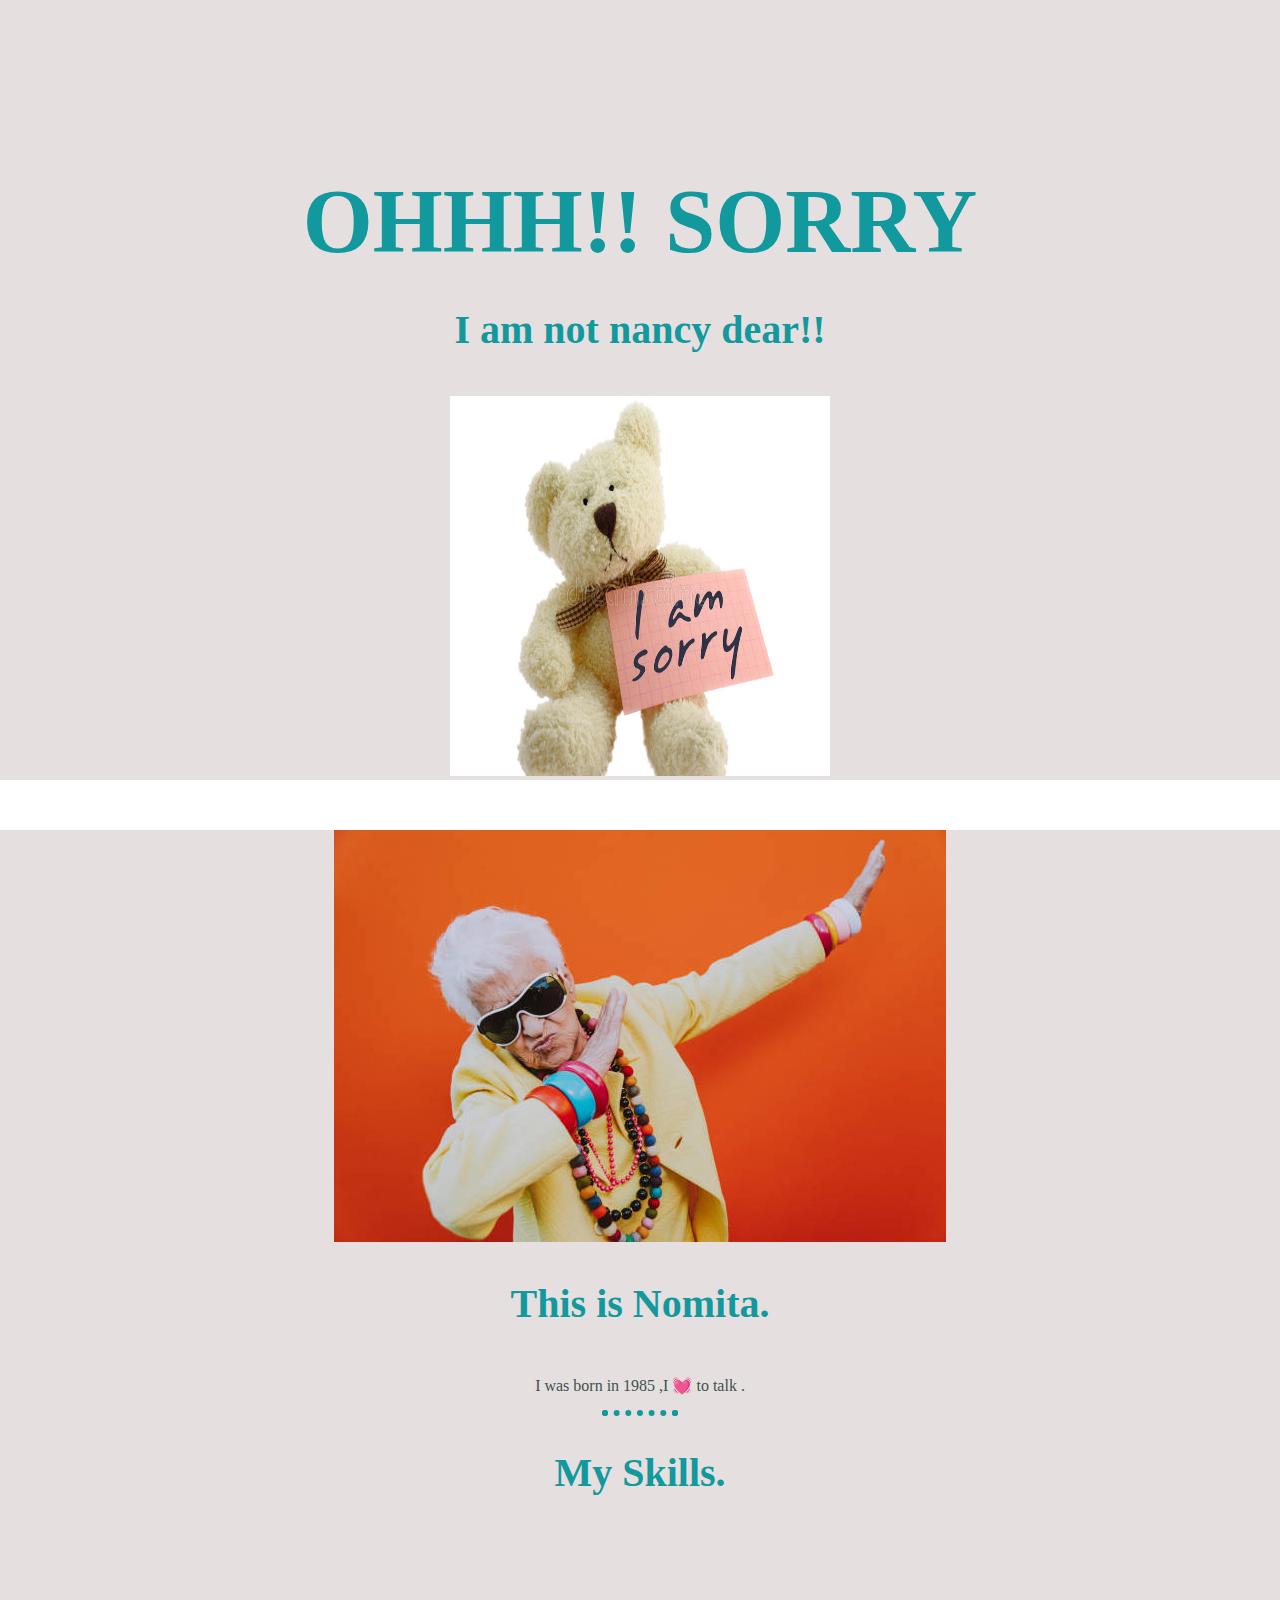
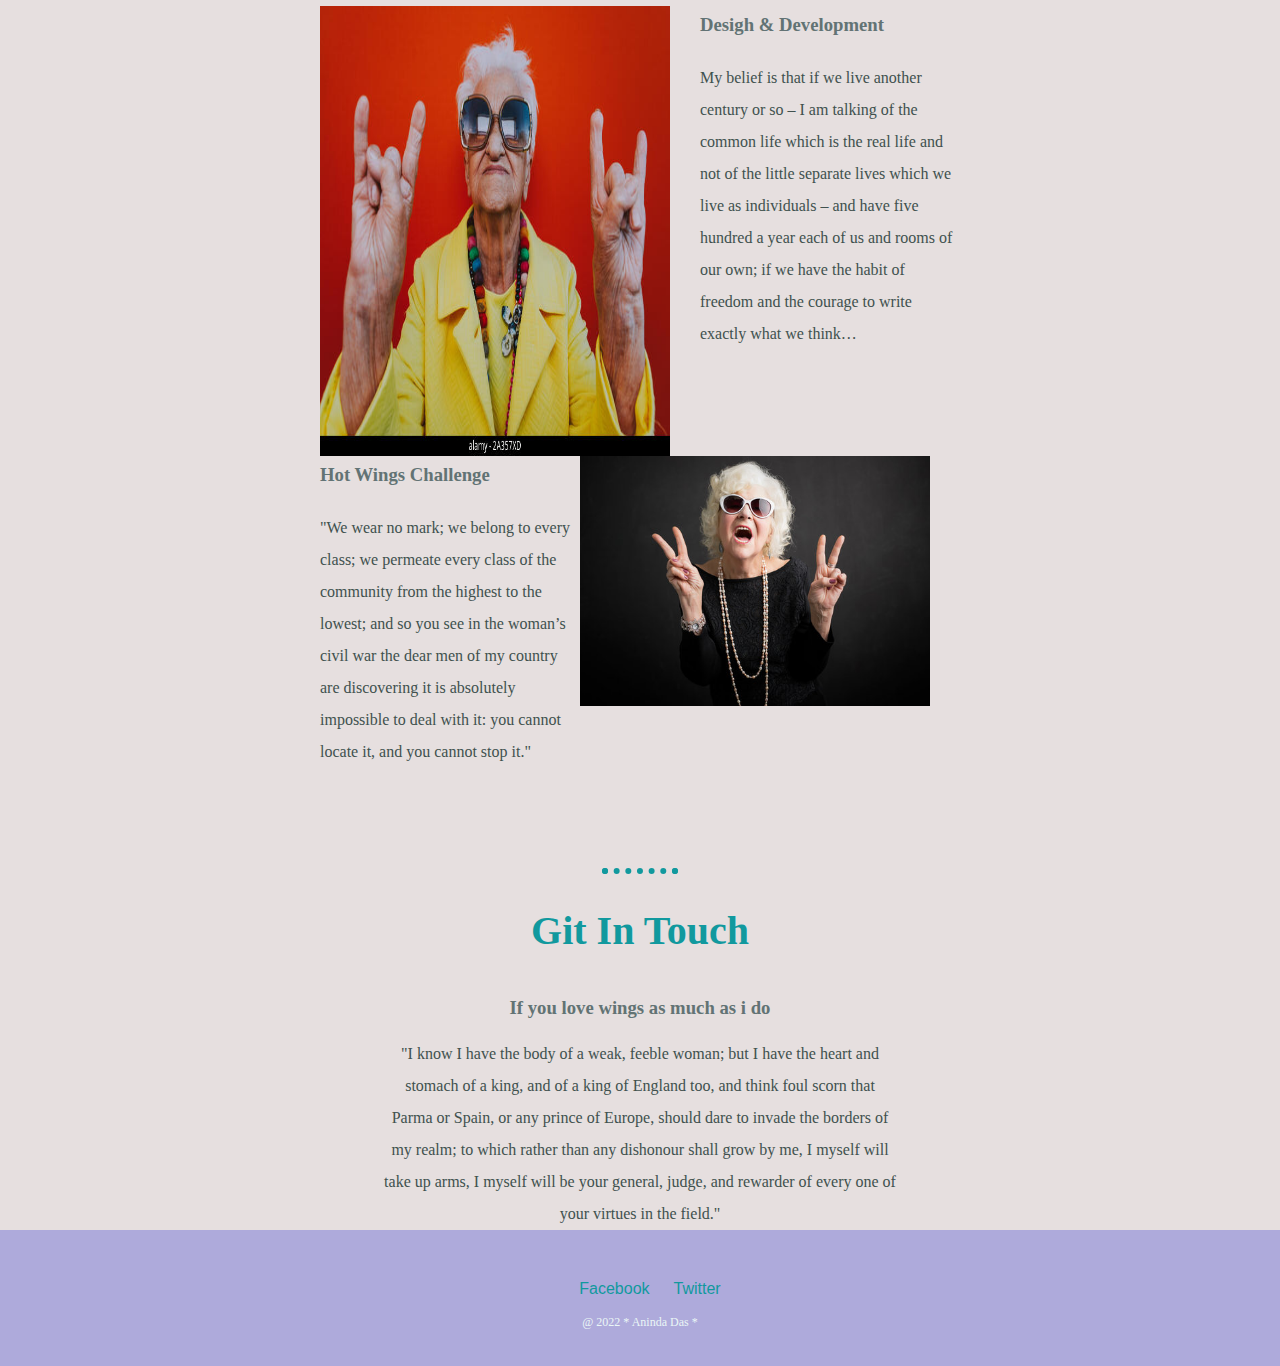
<file: index.html>
<!DOCTYPE html>
<html lang="en">

<head>
    <meta charset="UTF-8">
    <meta name="viewport" content="width=device-width, initial-scale=1.0">
    <title>Robin Pal</title>
    <link rel="stylesheet" href="style.css">
    <link rel="icon" href="favicon2.ico">
</head>

<body>
    <div class="top-container">
        <!–– <img class="top-cloud" src="cloud.png" alt="mountain-img">
        <h1>OHHH!! SORRY</h1>
        <h2 class="pa">I am not nancy dear!!</h2>
        <!–– <img class="bottom-cloud" src="images (4).jpg" alt="mountain-img">
        <img class="mountain" src="3img.jpg" alt="cloud-image">
    </div>

    <div class="middle-container">
        <div class="profile">
            <img class="robin-img" src="1img.jpg " alt="image not found">
            <h2>This is Nomita.</h2>
            <p class="intro">I was born in 1985 ,I 💓 to talk .
            </p>
        </div>

        <hr>
        <div class="skills">
            <h2>My Skills.</h2>
            <div class="skill-row">
                <img class="webimg" src="2img.jpg" alt="img lodding">
                <h3>Desigh & Development</h3>
                <p class="code-skill">My belief is that if we live another century or so – 
                    I am talking of the common life which is the real life and not of the 
                    little separate lives which we live as individuals – and have five hundred 
                    a year each of us and rooms of our own; if we have the habit of freedom and 
                    the courage to write exactly what we think…</p>
            </div>
            <div class="skill-row">
                <img class="food" src="4img.jpg" alt="">
                <h3>Hot Wings Challenge</h3>
                <p class="lets-try">"We wear no mark; we belong to every class; we permeate every class of the community from the highest to the lowest; and so you see in the woman’s civil war the dear men of my country are discovering it is absolutely impossible to deal with it: you cannot locate it, and you cannot stop it."
                </p>
            </div>
        </div>
        <hr>
        <div class="contact-me">
            <h2>Git In Touch</h2>
            <h3>If you love wings as much as i do</h3>
            <p class="code-skill3">"I know I have the body of a weak, feeble woman; but I have the heart and stomach of a king, and of a king of England too, and think foul scorn that Parma or Spain, or any prince of Europe, should dare to invade the borders of my realm; to which rather than any dishonour shall grow by me, I myself will take up arms, I myself will be your general, judge, and rewarder of every one of your virtues in the field."</p>
            
        </div>
    </div>
    <div class="bottom-container">
        <a class="link-linkedin" href="https://www.facebook.com/aninda.das.7771/">Facebook</a>
        <a class="link-twitter" href="https://twitter.com/">Twitter</a>
        <p class="copyright">@ 2022 * Aninda Das * </p>
    </div>



</body>

</html>
</file>
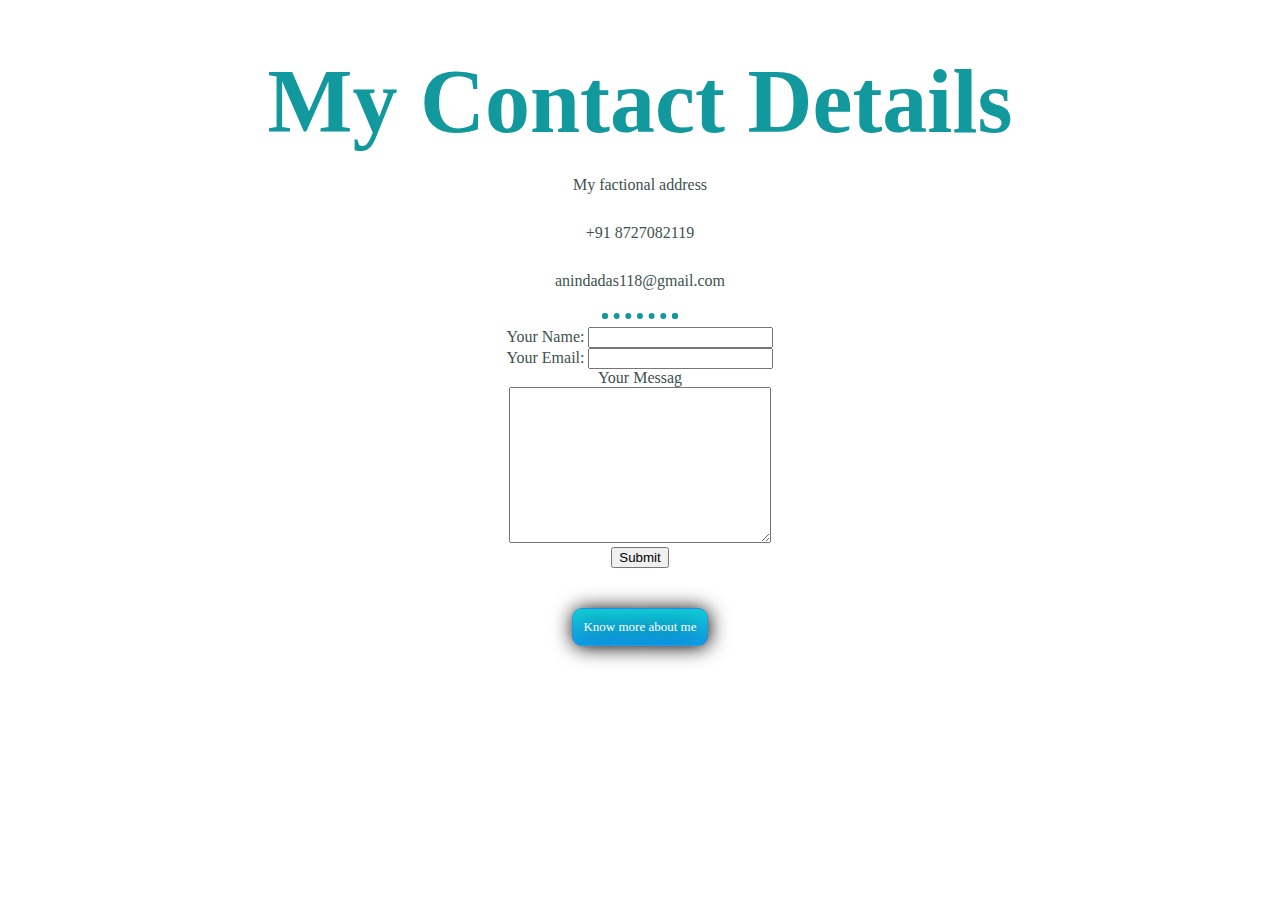
<file: contact.html>
<!DOCTYPE html>
<html lang="en">

<head>
    <meta charset="UTF-8">
    <meta name="viewport" content="width=device-width, initial-scale=1.0">
    <title>Contract Me </title>
    <link rel="stylesheet" href="style.css">
    
</head>
<body>
    <h1>My Contact Details</h1>
    <p>My factional address </p>
    <p>+91 8727082119</p>
    <p>anindadas118@gmail.com</p>
    <hr>
    <form action="mailto:anindadas118@gmail.com" method="post" enctype="text/plain">
        <label for="">Your Name:</label>
        <input type="text" name="yourName" value=""><br>
        <label for="">Your Email:</label>
        <input type="email" name="yourEmail" id=""><br>
        <label for="">Your Messag</label><br>
        <textarea name="yourMessage" id="" cols="30" rows="10"></textarea><br>
        <input type="submit" name="">
    </form>
    <a class="btn" href="index.html">Know more about me </a>

</body>

</html>
</file>
<file: style.css>
body {
    color: #40514E;
    margin: 0;
    text-align: center;
    font-family: cursive;
}

h1 {
    margin: 50px auto 0 auto;
    font-family: 'Sacramento', cursive;
    font-size: 5.625rem;
    color: #11999e;
}

h2 {
    font-family: 'Sacramento', cursive;
    font-size: 2.5rem;
    color: #11999e;
    padding-bottom: 10px;
}

h3 {
    color: #627374;
}

.top-container {
    background-color: rgb(230, 223, 223);
    position: relative;
    padding: 120px;
    padding-bottom: 0;
}

.red {
    background-color: crimson;
}

.middle-container {
    background-color: rgb(230, 223, 223);
    position: relative;
    margin-top: 50px;
}

.bottom-container {
    background-color: rgb(174, 170, 219);
    position: a;
    padding: 50px 0 20px;
}

.pro {
    text-decoration: underline;
}

.intro {
    width: 30%;
    margin: auto;
}

p {
    line-height: 2;
}

hr {
    border: dotted #11999e 6px;
    border-bottom: none;
    width: 5%;
}

.mountain {
    height: 380px;
    width: 380px;
}

.bottom-cloud {
    left: 150px;
    top: 300px;
    position: absolute;
}

.skill-row {
    width: 50%;
    margin: 100px auto 100px auto;
    line-height: 2;
    text-align: left;
}

.top-cloud {
    right: 300px;
    position: absolute;
    top: 20px;
}

.pa {
    font-family: cursive;
}

.ab {
    font-family: 'Sacramento', cursive;
    font-size: 60px;
}

.img-img {
    height: 250px;
    width: 250px;
}

.webimg {
    height: 450px;
    width: 350px;
    float: left;
    margin-right: 30px;
}

.food {
    height: 250px;
    width: 350px;
    float: right;
    margin-right: 30px;
}

.code-skill3 {
    width: 40%;
    margin: auto;
}

.link-linkedin {
    margin: 40px 20px;
}

a {
    color: #11999E;
    font-family: 'Montserrat', sans-serif;
    text-decoration: none;
}

a:hover {
    color: #eaf6f6;
}

.copyright {
    color: #eaf6f6;
    font-size: 0.75rem;
}

.btn {
    background: #11CDD4;
    background-image: -webkit-linear-gradient(top, #11CDD4, #1199E9);
    background-image: -moz-linear-gradient(top, #11CDD4, #1199E9);
    background-image: -ms-linear-gradient(top, #11CDD4, #1199E9);
    background-image: -o-linear-gradient(top, #11CDD4, #1199E9);
    background-image: -webkit-gradient(to bottom, #11CDD4, #1199E9);
    -webkit-border-radius: 10px;
    -moz-border-radius: 10px;
    border-radius: 10px;
    color: #FFFFFF;
    font-family: Open Sans;
    font-size: 13px;
    font-weight: 100;
    padding: 10px;
    -webkit-box-shadow: 1px 1px 20px 0 #000000;
    -moz-box-shadow: 1px 1px 20px 0 #000000;
    box-shadow: 1px 1px 20px 0 #000000;
    text-shadow: 1px 1px 20px #000000;
    border: dotted #337FED 1px;
    text-decoration: none;
    display: inline-block;
    cursor: pointer;
    text-align: center;
    margin: 40px;
}

.btn:hover {
    border: solid #337FED 1px;
    background: #5974A1;
    background-image: -webkit-linear-gradient(top, #5974A1, #315D85);
    background-image: -moz-linear-gradient(top, #5974A1, #315D85);
    background-image: -ms-linear-gradient(top, #5974A1, #315D85);
    background-image: -o-linear-gradient(top, #5974A1, #315D85);
    background-image: -webkit-gradient(to bottom, #5974A1, #315D85);
    -webkit-border-radius: 20px;
    -moz-border-radius: 20px;
    border-radius: 20px;
    text-decoration: none;
    margin-top: 40px;
}
</file>
